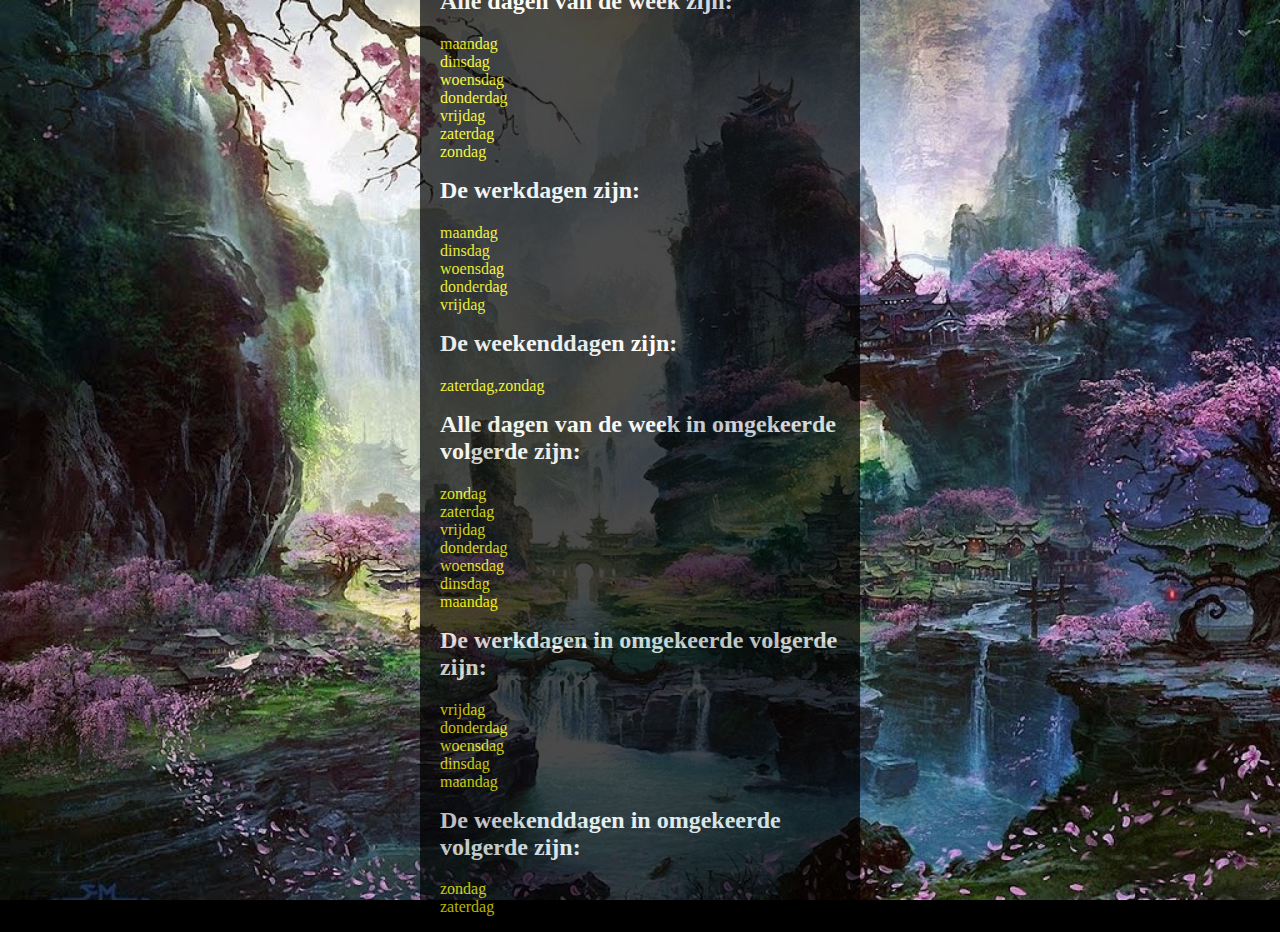
<file: LABS/LAB1/html/index.html>
<!DOCTYPE html>
<html lang="en" dir="ltr">
  <head>
    <meta charset="utf-8">
    <title>Lab 1 | Blok 2</title>
    <link rel="stylesheet" href="../css/style.css">
  </head>
  <body>
    <div id="container">
    </div>
    <script src="../js/script.js" type="text/javascript"></script>
  </body>
</html>
</file>
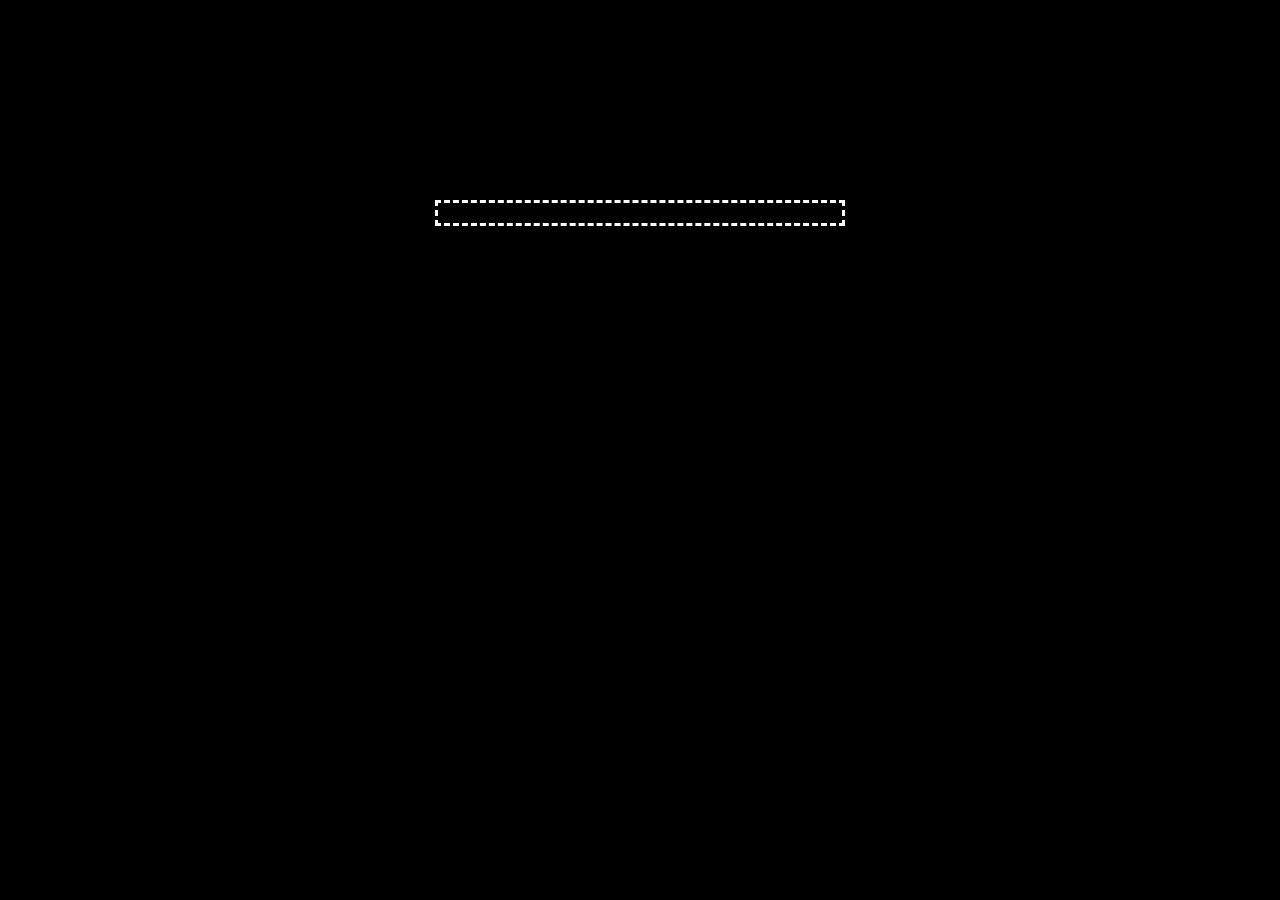
<file: LABS/LAB1/html/opdracht7.html>
<!DOCTYPE html>
<html lang="en">
<head>
    <meta charset="UTF-8">
    <title>Lab 1 | Opdracht 7 | Blok 2</title>
    <link rel="stylesheet" href="../css/opdracht7.css">
    <script src="../js/opdracht7.js"></script>
    <link href="https://fonts.googleapis.com/css?family=Jomolhari&display=swap" rel="stylesheet">
</head>
<body>

</body>
</html>
</file>
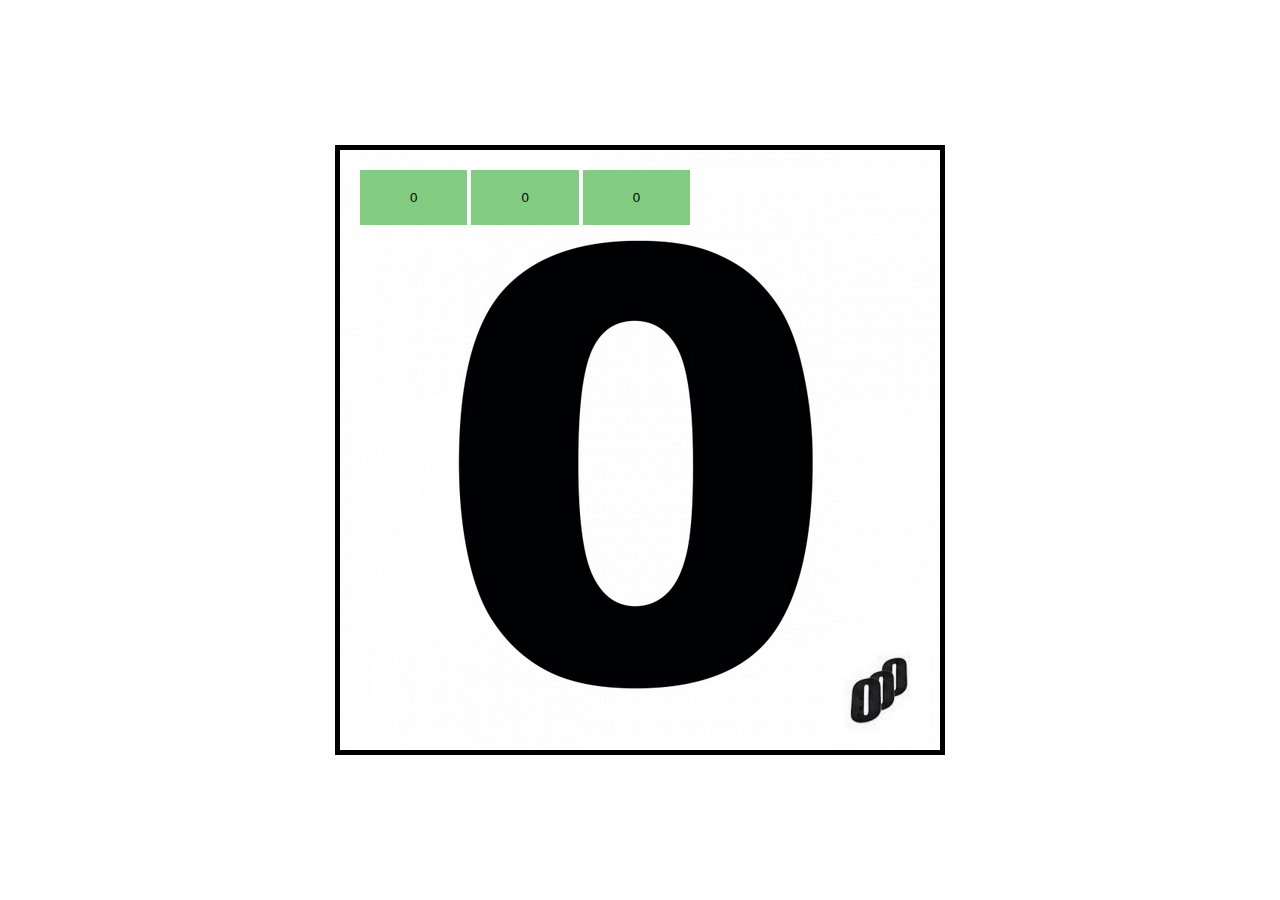
<file: LABS/LAB2/html/buttons.html>
<!DOCTYPE html>
<html lang="nl">
<head>
   <meta http-equiv="Content-Type" content="text/html;charset=UTF-8">
   <title>Lab buttons</title>
   <link rel="stylesheet" type="text/css" href="../css/buttons.css">
</head>
<body>
	<div id="container">
		<div id="buttons">
			<button id="button1" onclick="countUp1();"></button>
			<button id="button2" onclick="countUp2();"></button>
			<button id="button3" onclick="countUp3();"></button>
		</div>
		<div id="picturedNumbers">

		</div>
	</div>
  	<script src="../js/buttons.js"></script>
 </body>
</html>
</file>
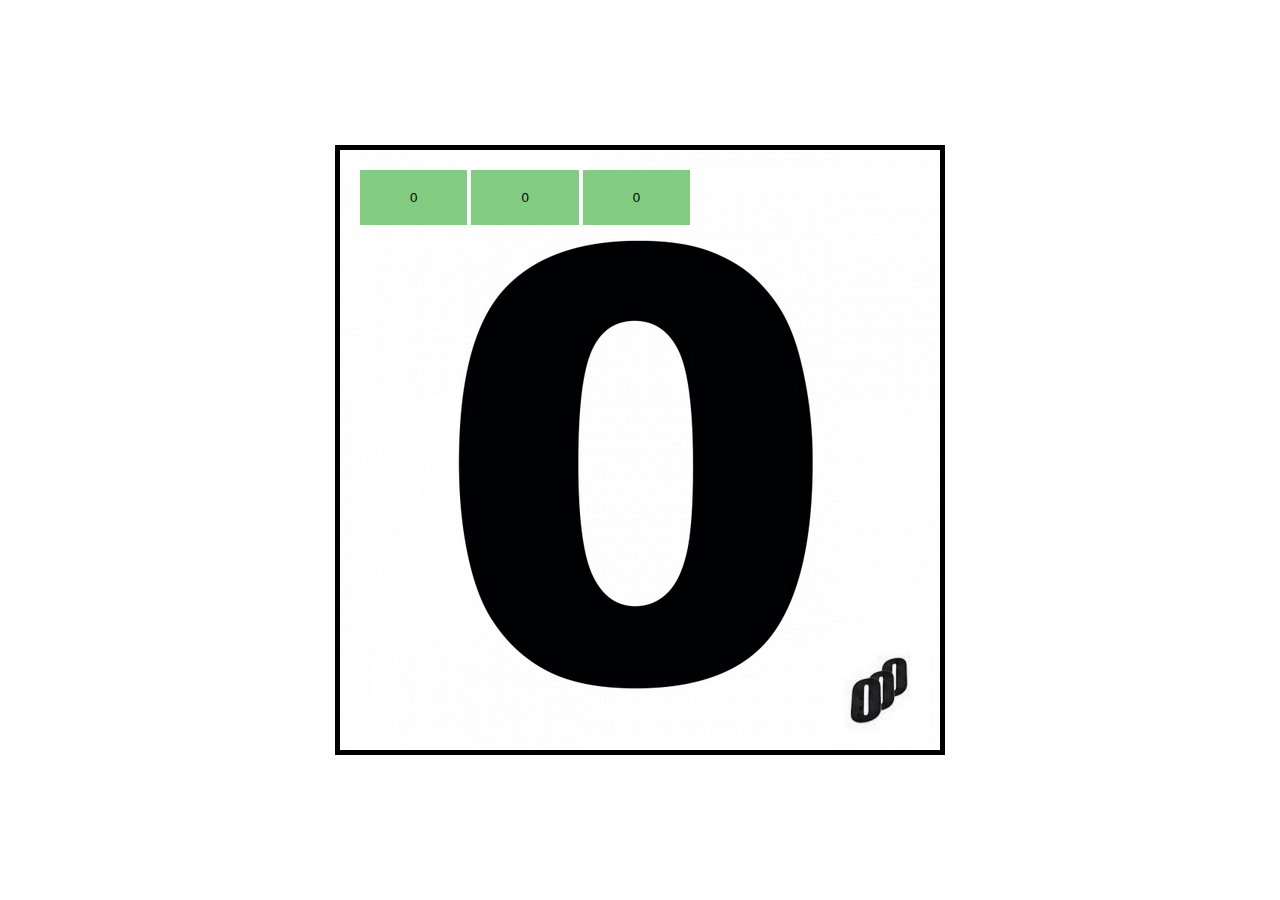
<file: LABS/LAB2/html/buttons2.html>
<!DOCTYPE html>
<html lang="nl">
<head>
   <meta http-equiv="Content-Type" content="text/html;charset=UTF-8">
   <title>Lab buttons</title>
   <link rel="stylesheet" type="text/css" href="../css/buttons2.css">
</head>
<body>
	<div id="container">
		<div id="buttons">
			<button id="button1" onclick="countUp1();"></button>
			<button id="button2" onclick="countUp2();"></button>
			<button id="button3" onclick="countUp3();"></button>
		</div>
		<div id="picturedNumbers">

		</div>
	</div>
  	<script src="../js/buttons2.js"></script>
 </body>
</html>
</file>
<file: LABS/LAB1/css/style.css>
body, html {
  padding: 0px;
  margin: 0px;
}

body {
  background: url(../img/background.jpg) fixed;
  background-color: black;
  background-size: cover;
}

#container {
  background-color: black;
  opacity: 0.7;
  width: 400px;
  position: absolute;
  top: 50%;
  left: 50%;
  transform: translate(-50%, -50%);
  padding: 20px;
  padding-bottom: 0px;
}

ul>li {
  color: yellow;
  list-style: none;
}

ul {
  padding-left: 0px;
}

h2 {
	color: white;
	margin-top: 0px;
}
</file>
<file: LABS/LAB1/css/opdracht7.css>
* {
  font-family: 'Jomolhari', serif;
  line-height: 25px;
}

html {
  background-color: black;
}

body {
  color: yellow;
  width: 384px;
  margin: 0 auto;
  margin-top: 200px;
  border: 3px dashed white;
  padding: 10px;
  -webkit-animation-name: borderColorChanger; /* Safari 4.0 - 8.0 */
  -webkit-animation-duration: 10s; /* Safari 4.0 - 8.0 */
  -webkit-animation-iteration-count: 100000; /* Safari 4.0 - 8.0 */
  animation-name: borderColorChanger;
  animation-duration: 10s;
  animation-iteration-count: 100000;
}

@keyframes borderColorChanger {
  0%{border-color: red;}
  25%{border-color: pink;}
  50%{border-color: purple;}
  75%{border-color: aquamarine;}
  100%{border-color: blue}
}

@-webkit-keyframes borderColorChanger {
  0%{border-color: red;}
  25%{border-color: pink;}
  50%{border-color: purple;}
  75%{border-color: aquamarine;}
  100%{border-color: blue}
}
</file>
<file: LABS/LAB2/css/buttons.css>
body, html {
	padding: 0px;
	margin: 0px;
}

#container {
	width: 600px;
	height: 600px;
	position: absolute;
	top: 50%;
	left: 50%;
	transform: translate(-50%, -50%);
	background: url(../img/bg0.jpg);
	background-size: cover;
	border: 5px solid black;
}

#buttons {
	margin: 20px;
}

button {
	padding: 20px 50px;
	background-color: #82cc82;
	border: none;
}

#picturedNumbers {
	background: url("../img/0.jpg");
	height: 100px;
	width: 100px;
	position: absolute;
	bottom: 10px;
	right: 10px;
	background-size: cover;
}
</file>
<file: LABS/LAB2/css/buttons2.css>
body, html {
	padding: 0px;
	margin: 0px;
}

#container {
	width: 600px;
	height: 600px;
	position: absolute;
	top: 50%;
	left: 50%;
	transform: translate(-50%, -50%);
	background: url(../img/bg0.jpg);
	background-size: cover;
	border: 5px solid black;
}

#buttons {
	margin: 20px;
}

button {
	padding: 20px 50px;
	background-color: #82cc82;
	border: none;
}

#picturedNumbers {
	background: url("../img/0.jpg");
	height: 100px;
	width: 100px;
	position: absolute;
	bottom: 10px;
	right: 10px;
	background-size: cover;
}
</file>
